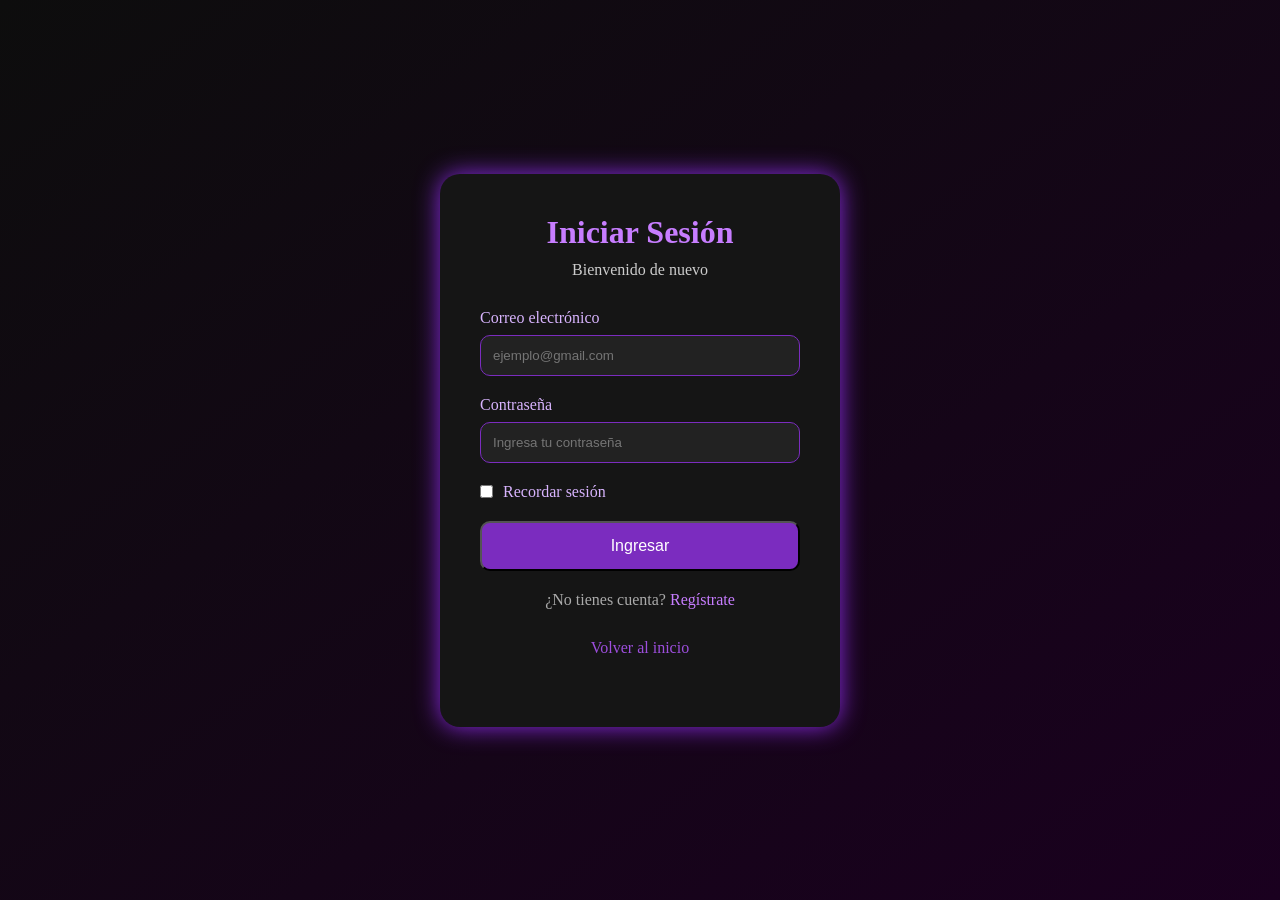
<file: login.html>
<!DOCTYPE html>
<html lang="es">

<head>
    <meta charset="UTF-8">
    <meta name="viewport" content="width=device-width, initial-scale=1.0">
    <title>Iniciar Sesión</title>
    <link rel="stylesheet" href="login.css">
</head>

<body>

    <!-- formulario de login simple -->
    <div class="contenedor">

        <div class="login-box">

            <h1>Iniciar Sesión</h1>
            <p>Bienvenido de nuevo</p>

            <form>

                <div class="campo">
                    <label for="correo">Correo electrónico</label>
                    <input type="email" id="correo" placeholder="ejemplo@gmail.com" required>
                </div>

                <div class="campo">
                    <label for="password">Contraseña</label>
                    <input type="password" id="password" placeholder="Ingresa tu contraseña" required>
                </div>

                <div class="checkbox">
                    <label>
                        <input type="checkbox">
                        Recordar sesión
                    </label>
                </div>

                <button type="submit">Ingresar</button>

            </form>

            <div class="register-link">
                <p>¿No tienes cuenta? <a href="register.html">Regístrate</a></p>
            </div>

            <div class="back-link">
                <p><a href="index.html">Volver al inicio</a></p>
            </div>

        </div>

    </div>

</body>

</html>
</file>
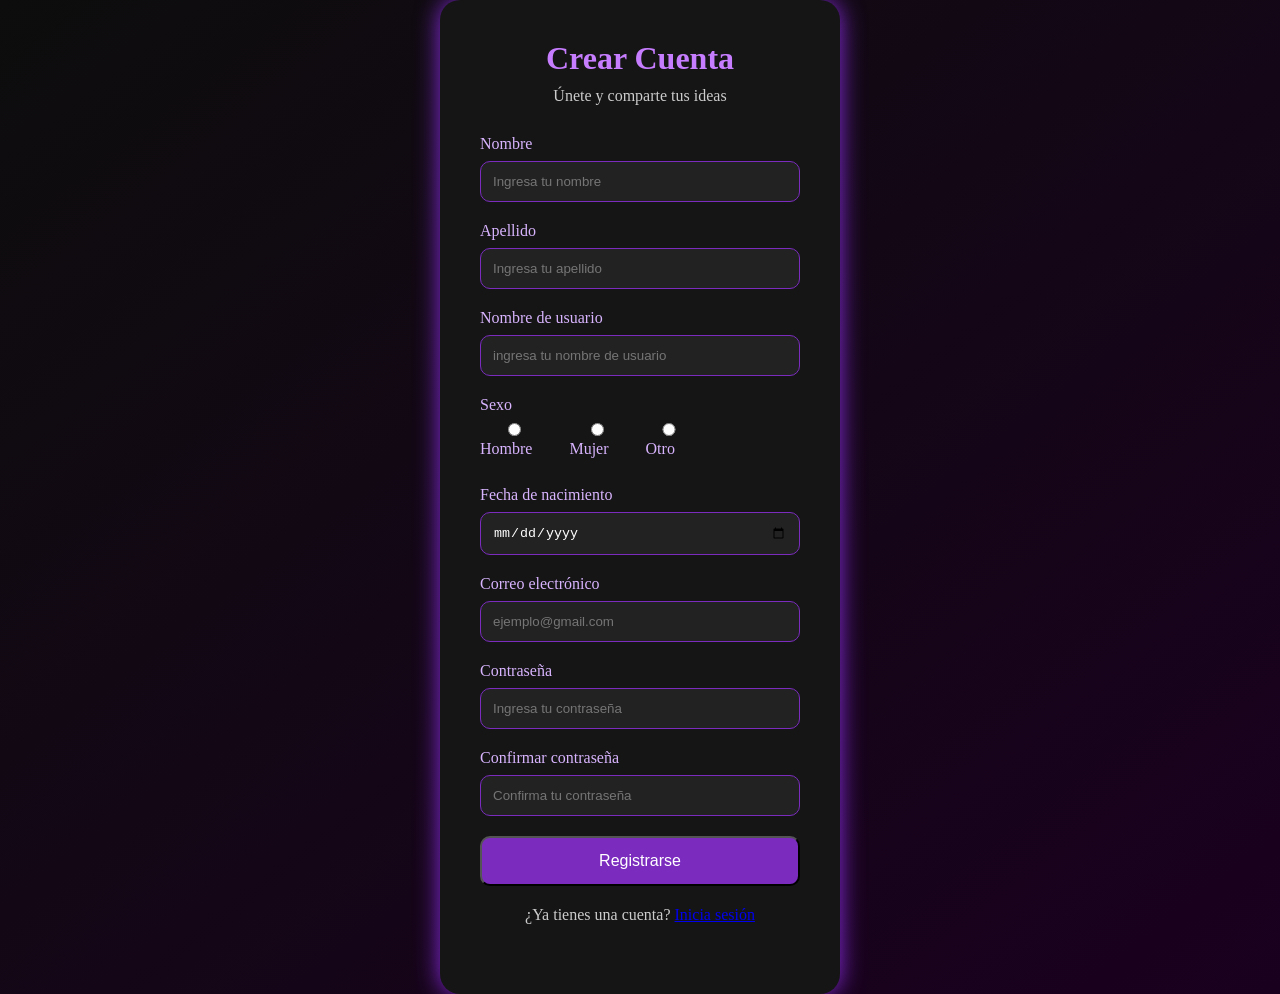
<file: register.html>
<!DOCTYPE html>
<html lang="es">

<head>
    <meta charset="UTF-8">
    <meta name="viewport" content="width=device-width, initial-scale=1.0">
    <title>Registro</title>
    <link rel="stylesheet" href="register.css">
</head>

<body>
<!-- el registro el usuario xd -->
    <div class="contenedor">

        <div class="registro-box">

            <h1>Crear Cuenta</h1>
            <p>Únete y comparte tus ideas</p>

            <form>

                <div class="campo">
                    <label for="nombre">Nombre</label>
                    <input type="text" id="nombre" placeholder="Ingresa tu nombre" required>
                </div>

                <div class="campo">
                    <label for="apellido">Apellido</label>
                    <input type="text" id="apellido" placeholder="Ingresa tu apellido" required>
                </div>

                <div class="campo">
                    <label for="username">Nombre de usuario</label>
                    <input type="text" id="username" placeholder="ingresa tu nombre de usuario" required>
                </div>

                <div class="campo">
                    <label>Sexo</label>

                    <div class="radio-group">
                        <label>
                            <input type="radio" name="sexo" value="hombre" required>
                            Hombre
                        </label>

                        <label>
                            <input type="radio" name="sexo" value="mujer">
                            Mujer
                        </label>
                        <label>
                            <input type="radio" name="sexo" value="otro">
                            Otro
                        </label>
                    </div>
                </div>

                <div class="campo">
                    <label for="fechaNacimiento">Fecha de nacimiento</label>
                    <input type="date" id="fechaNacimiento" required>
                </div>

                <div class="campo">
                    <label for="correo">Correo electrónico</label>
                    <input type="email" id="correo" placeholder="ejemplo@gmail.com" required>
                </div>

                <div class="campo">
                    <label for="password">Contraseña</label>
                    <input type="password" id="password" placeholder="Ingresa tu contraseña" required>
                </div>

                <div class="campo">
                    <label for="confirmar">Confirmar contraseña</label>
                    <input type="password" id="confirmar" placeholder="Confirma tu contraseña" required>
                </div>
                <button type="submit">Registrarse</button>

            </form>

            <div class="login-link">
                <p>¿Ya tienes una cuenta? <a href="login.html">Inicia sesión</a></p>
            </div>

        </div>

    </div>

</body>

</html>
</file>
<file: login.css>
* {
    margin: 0;
    padding: 0;
    box-sizing: border-box;
}

.contenedor {
    width: 100%;
    min-height: 100vh;
    display: flex;
    justify-content: center;
    align-items: center;
    background: linear-gradient(to bottom right, #0d0d0d, #1a001f);
}

.login-box {
    width: 400px;
    background-color: #151515;
    padding: 40px;
    border-radius: 20px;
    box-shadow: 0 0 25px #8a2be2;
}

.login-box h1 {
    text-align: center;
    color: #c77dff;
    margin-bottom: 10px;
}

.login-box p {
    text-align: center;
    margin-bottom: 30px;
    color: #cccccc;
}

.campo {
    margin-bottom: 20px;
}

.campo label {
    display: block;
    margin-bottom: 8px;
    color: #d8b4fe;
}

.campo input {
    width: 100%;
    padding: 12px;
    border-radius: 10px;
    border: 1px solid #7b2cbf;
    background-color: #222;
    color: white;
    outline: none;
}

.campo input:focus {
    border-color: #c77dff;
    box-shadow: 0 0 10px #c77dff;
}

.checkbox {
    margin-bottom: 20px;
}

.checkbox label {
    display: flex;
    align-items: center;
    gap: 10px;
    color: #d8b4fe;
}

button {
    width: 100%;
    padding: 14px;
    background: #7b2cbf;
    color: white;
    border-radius: 10px;
    font-size: 16px;
    transition: 0.3s;
    cursor: pointer;
}

button:hover {
    background: #9d4edd;
    box-shadow: 0 0 15px #c77dff;
}

.register-link {
    text-align: center;
    margin-top: 20px;
}

.register-link p {
    color: #aaa;
}

.register-link a {
    color: #c77dff;
    text-decoration: none;
}

.register-link a:hover {
    text-decoration: underline;
}

.back-link {
    text-align: center;
    margin-top: 15px;
}

.back-link p {
    color: #888;
}

.back-link a {
    color: #9d4edd;
    text-decoration: none;
}

.back-link a:hover {
    text-decoration: underline;
}
</file>
<file: register.css>
* {
    margin: 0;
    padding: 0;
    box-sizing: border-box;
}

.contenedor {
    width: 100%;
    min-height: 100vh;
    display: flex;
    justify-content: center;
    align-items: center;
    background: linear-gradient(to bottom right, #0d0d0d, #1a001f);
}

.registro-box {
    width: 400px;
    background-color: #151515;
    padding: 40px;
    border-radius: 20px;
    box-shadow: 0 0 25px #8a2be2;
}

.registro-box h1 {
    text-align: center;
    color: #c77dff;
    margin-bottom: 10px;
}

.registro-box p {
    text-align: center;
    margin-bottom: 30px;
    color: #cccccc;
}

.campo {
    margin-bottom: 20px;
}

.campo label {
    display: block;
    margin-bottom: 8px;
    color: #d8b4fe;
}

.campo input {
    width: 100%;
    padding: 12px;
    border-radius: 10px;
    border: 1px solid #7b2cbf;
    background-color: #222;
    color: white;
    outline: none;
}

.campo input:focus {
    border-color: #c77dff;
    box-shadow: 0 0 10px #c77dff;
}

.radio-group {
    display: flex;
    gap: 20px;
}

.checkbox label {
    display: flex;
    align-items: center;
    gap: 10px;
}

button {
    width: 100%;
    padding: 14px;
    background: #7b2cbf;
    color: white;
    border-radius: 10px;
    font-size: 16px;
    transition: 0.3s;
}

button:hover {
    background: #9d4edd;
    box-shadow: 0 0 15px #c77dff;
}

.login-link {
    text-align: center;
    margin-top: 20px;
}
</file>
